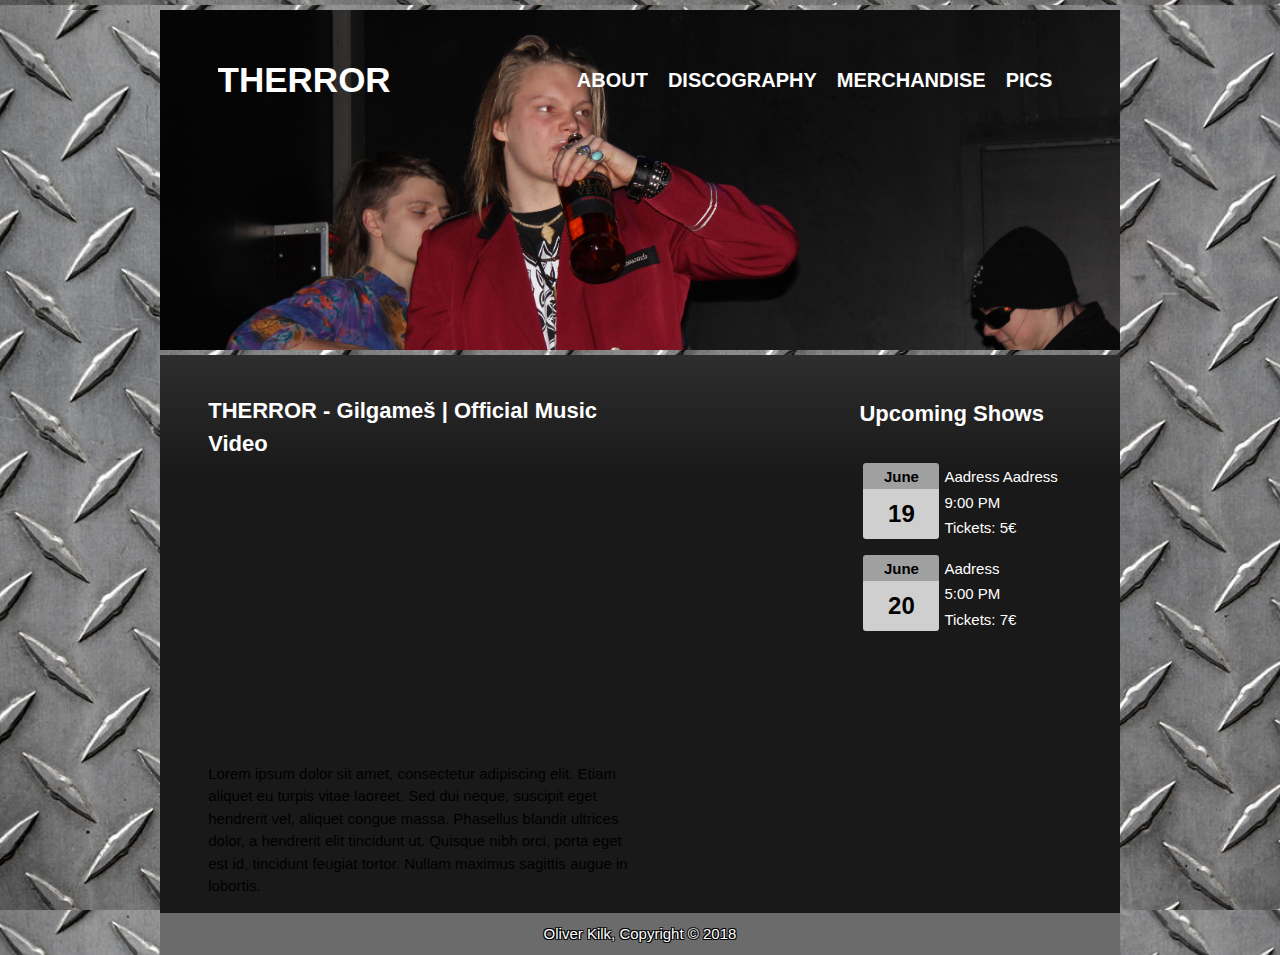
<file: index.html>
<!DOCTYPE html>
<html>
	<head>
		<meta charset="utf-8">
		<meta name="viewport" content="width=device-width">
		<meta name="description" content="Estonian metal band">
		<meta name="keyword" content="Music, Metal, Webstore">
		<meta name="author" content="Oliver Kilk">
		<meta >
		<title>THERROR | Home</title>
		<link rel="stylesheet" type="text/css" href="main.css">
	</head>
	<body>
		
		<header>
			<div class="container">
				<div id="therrorlogo">
					<a href="#" id="logo">THERROR</a>
				</div>
				<nav>
					<ul>
						<li><a href="about.html">About</a></li>
						<li><a href="discography.html">Discography</a></li>
						<li><a href="merchandise.html">Merchandise</a></li>
						<li><a href="pics.html">Pics</a></li>
					</ul>
				</nav>
			</div>
		</header>

		<section class="content">
			<section id="indexcontent">
				<div class="container">
					
					<div id="ytlink">
						<h2 class="caption">THERROR - Gilgameš | Official Music Video</h2>
						<div class="video-container">
							<iframe src="https://www.youtube.com/embed/qR7U1HIhxfA"
							frameborder="0" allow="autoplay; encrypted-media" allowfullscreen></iframe>
						</div>
						<p class="review">Lorem ipsum dolor sit amet, consectetur adipiscing elit. Etiam aliquet eu turpis vitae laoreet. Sed dui neque, suscipit eget hendrerit vel, aliquet congue massa. Phasellus blandit ultrices dolor, a hendrerit elit tincidunt ut. Quisque nibh orci, porta eget est id, tincidunt feugiat tortor. Nullam maximus sagittis augue in lobortis.</p>
					</div>

					<div id="tourdates">
						<p class="caption">Upcoming Shows</p>
						<ul>
							<li>
								<table class="dates">
									<div class="date">
										<tr>
											<td class="calendar">
												<div class="calendartop">
													<p>June</p>
												</div>
												<div class="calendarbottom">
													<p>19</p>
												</div>
											</td>
											<td class="showlocation">
												<p>Aadress Aadress</p>
												<p>9:00 PM</p>
												<p>Tickets: 5€</p>
											</td>
										</tr>
									</div>
									<div class="date">
										<tr>
											<td class="calendar">
												<div class="calendartop">
													<p>June</p>
												</div>
												<div class="calendarbottom">
													<p>20</p>
												</div>
											</td>
											<td class="showlocation">
												<p>Aadress</p>
												<p>5:00 PM</p>
												<p>Tickets: 7€</p>
											</td>
										</tr>
									</div>
								</table>
							</li>
						</ul>
					</div>
				</div>
			</section>
		</section>

		<footer>
			<p>Oliver Kilk, Copyright &copy; 2018</p>

		</footer>

		<script src="scripts/main.js"></script>
	</body>
</html>
</file>
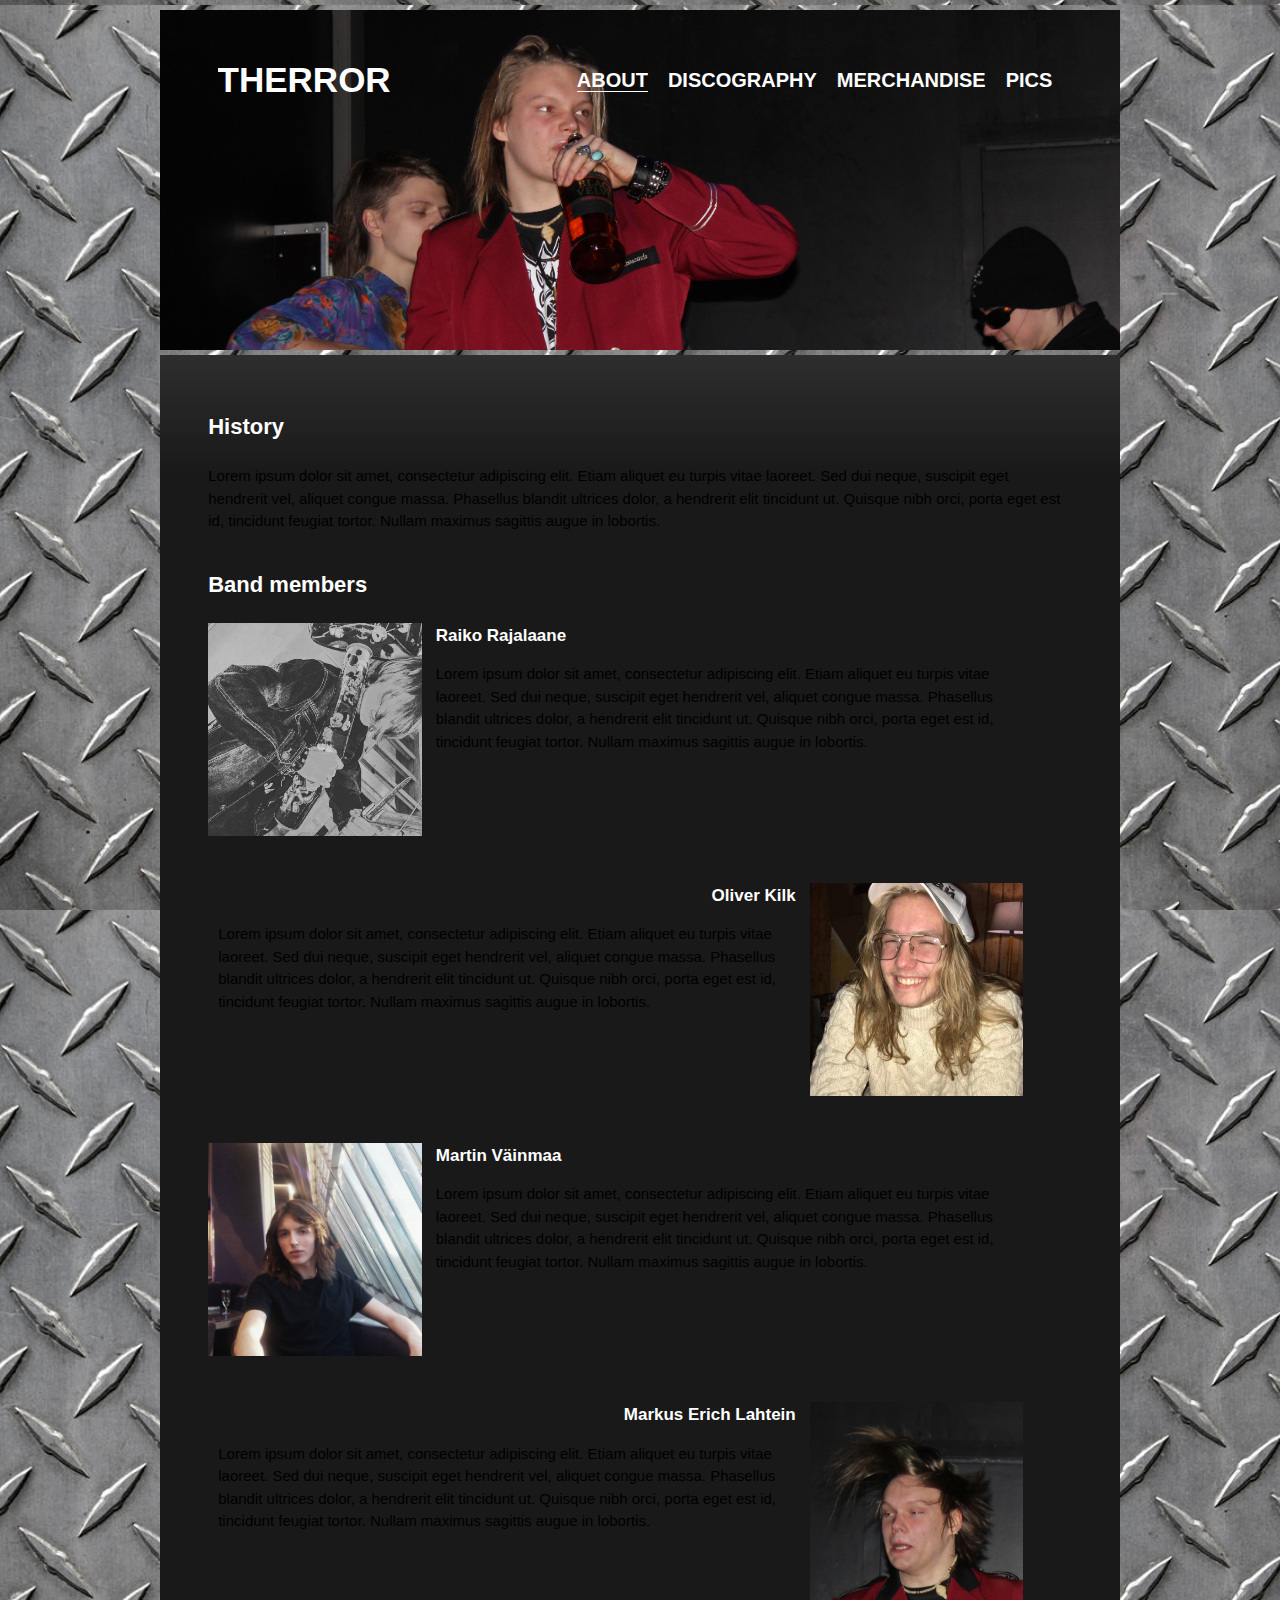
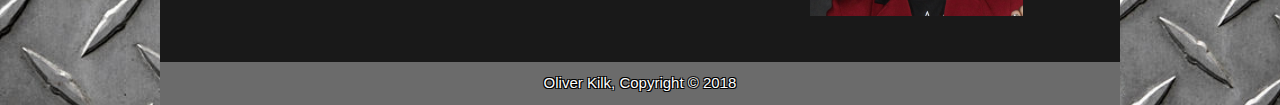
<file: about.html>
<!DOCTYPE html>
<html>
	<head>
		<meta charset="utf-8">
		<meta name="viewport" content="width=device-width">
		<meta name="description" content="Estonian metal band">
		<meta name="keyword" content="Music, Metal, Webstore">
		<meta name="author" content="Oliver Kilk">
		<meta >
		<title>THERROR | About</title>
		<link rel="stylesheet" type="text/css" href="main.css">
	</head>
	<body>
		
		<header>
			<div class="container">
				<div id="therrorlogo">
					<a href="index.html" id="logo">THERROR</a>
				</div>
				<nav>
					<ul>
						<li><a href="#" class="active">About</a></li>
						<li><a href="discography.html">Discography</a></li>
						<li><a href="merchandise.html">Merchandise</a></li>
						<li><a href="pics.html">Pics</a></li>
					</ul>
				</nav>
			</div>
		</header>

		<section class="content">
			<section id="indexcontent">
				<div class="container">
					<h3 class="abouttitles">History</h3>
					<p class="history">Lorem ipsum dolor sit amet, consectetur adipiscing elit. Etiam aliquet eu turpis vitae laoreet. Sed dui neque, suscipit eget hendrerit vel, aliquet congue massa. Phasellus blandit ultrices dolor, a hendrerit elit tincidunt ut. Quisque nibh orci, porta eget est id, tincidunt feugiat tortor. Nullam maximus sagittis augue in lobortis.</p>
					<h3 class="abouttitles">Band members</h3>
					<div class="bandmemberlist">
						<ul>
							<li class="picture">
								<img class="bandimage" src="images/raiko.jpg"></img>
							</li>
							<li class="membertext">
								<h3>Raiko Rajalaane</h3>
								<p>Lorem ipsum dolor sit amet, consectetur adipiscing elit. Etiam aliquet eu turpis vitae laoreet. Sed dui neque, suscipit eget hendrerit vel, aliquet congue massa. Phasellus blandit ultrices dolor, a hendrerit elit tincidunt ut. Quisque nibh orci, porta eget est id, tincidunt feugiat tortor. Nullam maximus sagittis augue in lobortis.</p>
							</li>
						</ul>
						<ul class="memberlistleft">
							<li class="membertext">
								<h3>Oliver Kilk</h3>
								<p>Lorem ipsum dolor sit amet, consectetur adipiscing elit. Etiam aliquet eu turpis vitae laoreet. Sed dui neque, suscipit eget hendrerit vel, aliquet congue massa. Phasellus blandit ultrices dolor, a hendrerit elit tincidunt ut. Quisque nibh orci, porta eget est id, tincidunt feugiat tortor. Nullam maximus sagittis augue in lobortis.</p>
							</li>
							<li class="picture">
								<img class="bandimage" src="images/oliver.jpg"></img>
							</li>
						</ul>
						<ul>
							<li class="picture">
								<img class="bandimage" src="images/martin.jpg"></img>
							</li>
							<li class="membertext">
								<h3>Martin Väinmaa</h3>
								<p>Lorem ipsum dolor sit amet, consectetur adipiscing elit. Etiam aliquet eu turpis vitae laoreet. Sed dui neque, suscipit eget hendrerit vel, aliquet congue massa. Phasellus blandit ultrices dolor, a hendrerit elit tincidunt ut. Quisque nibh orci, porta eget est id, tincidunt feugiat tortor. Nullam maximus sagittis augue in lobortis.</p>
							</li>
						</ul>
						<ul class="memberlistleft">
							<li class="membertext">
								<h3>Markus Erich Lahtein</h3>
								<p>Lorem ipsum dolor sit amet, consectetur adipiscing elit. Etiam aliquet eu turpis vitae laoreet. Sed dui neque, suscipit eget hendrerit vel, aliquet congue massa. Phasellus blandit ultrices dolor, a hendrerit elit tincidunt ut. Quisque nibh orci, porta eget est id, tincidunt feugiat tortor. Nullam maximus sagittis augue in lobortis.</p>
							</li>
							<li class="picture">
								<img class="bandimage" src="images/lahtein2.jpg"></img>
							</li>
						</ul>
					</div>
				</div>
			</section>
		</section>

		<footer>
			<p>Oliver Kilk, Copyright &copy; 2018</p>
		</footer>

		<script src="scripts/main.js"></script>
	</body>
</html>
</file>
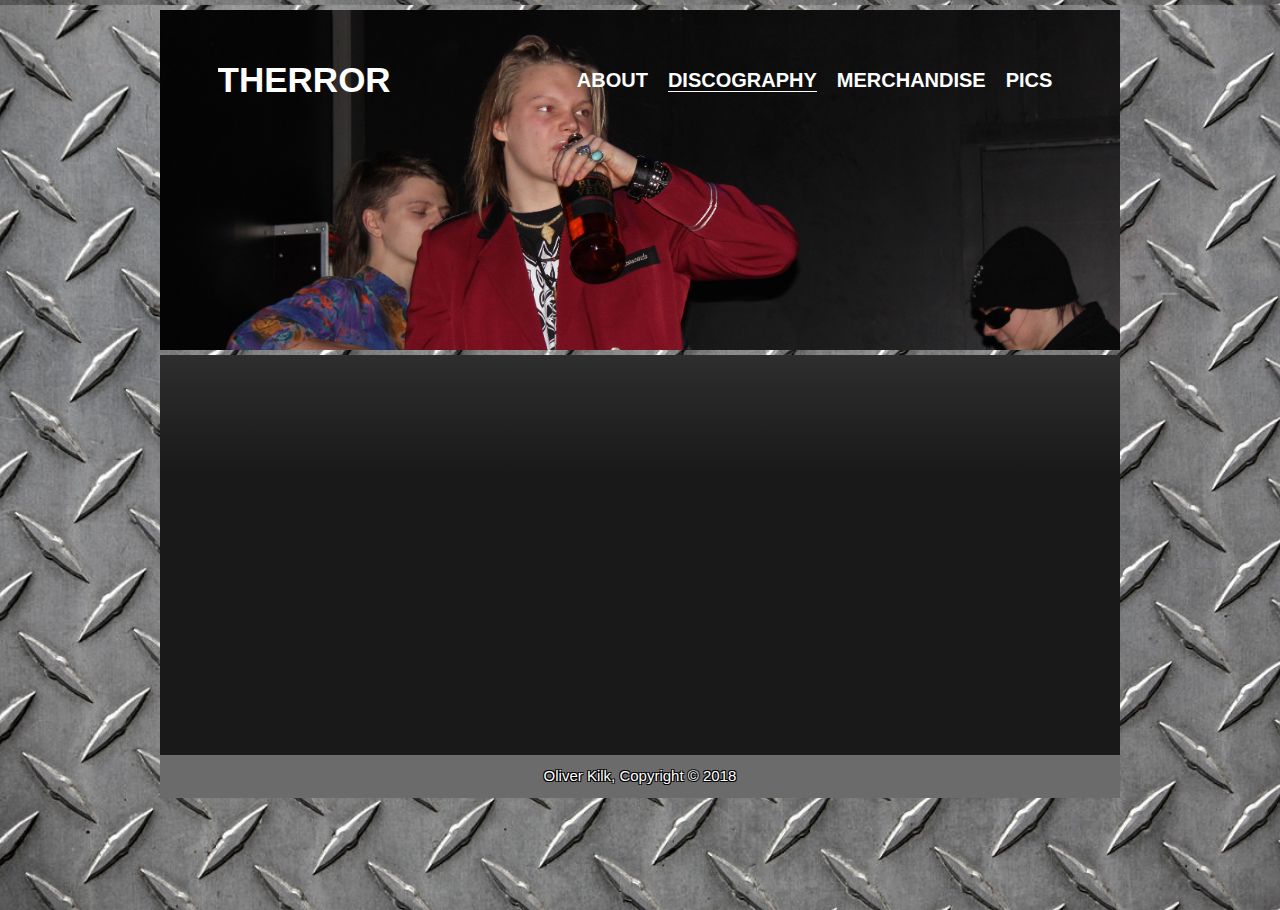
<file: discography.html>
<!DOCTYPE html>
<html>
	<head>
		<meta charset="utf-8">
		<meta name="viewport" content="width=device-width">
		<meta name="description" content="Estonian metal band">
		<meta name="keyword" content="Music, Metal, Webstore">
		<meta name="author" content="Oliver Kilk">
		<meta >
		<title>THERROR | Discography</title>
		<link rel="stylesheet" type="text/css" href="main.css">
	</head>
	<body>
		
		<header>
			<div class="container">
				<div id="therrorlogo">
					<a href="index.html" id="logo">THERROR</a>
				</div>
				<nav>
					<ul>
						<li><a href="about.html">About</a></li>
						<li><a href="#" class="active">Discography</a></li>
						<li><a href="merchandise.html">Merchandise</a></li>
						<li><a href="pics.html">Pics</a></li>
					</ul>
				</nav>
			</div>
		</header>

		<section class="content">
			<section id="indexcontent">
				<div class="container">
				</div>
			</section>
		</section>

		<footer>
			<p>Oliver Kilk, Copyright &copy; 2018</p>
		</footer>

		<script src="scripts/main.js"></script>
	</body>
</html>
</file>
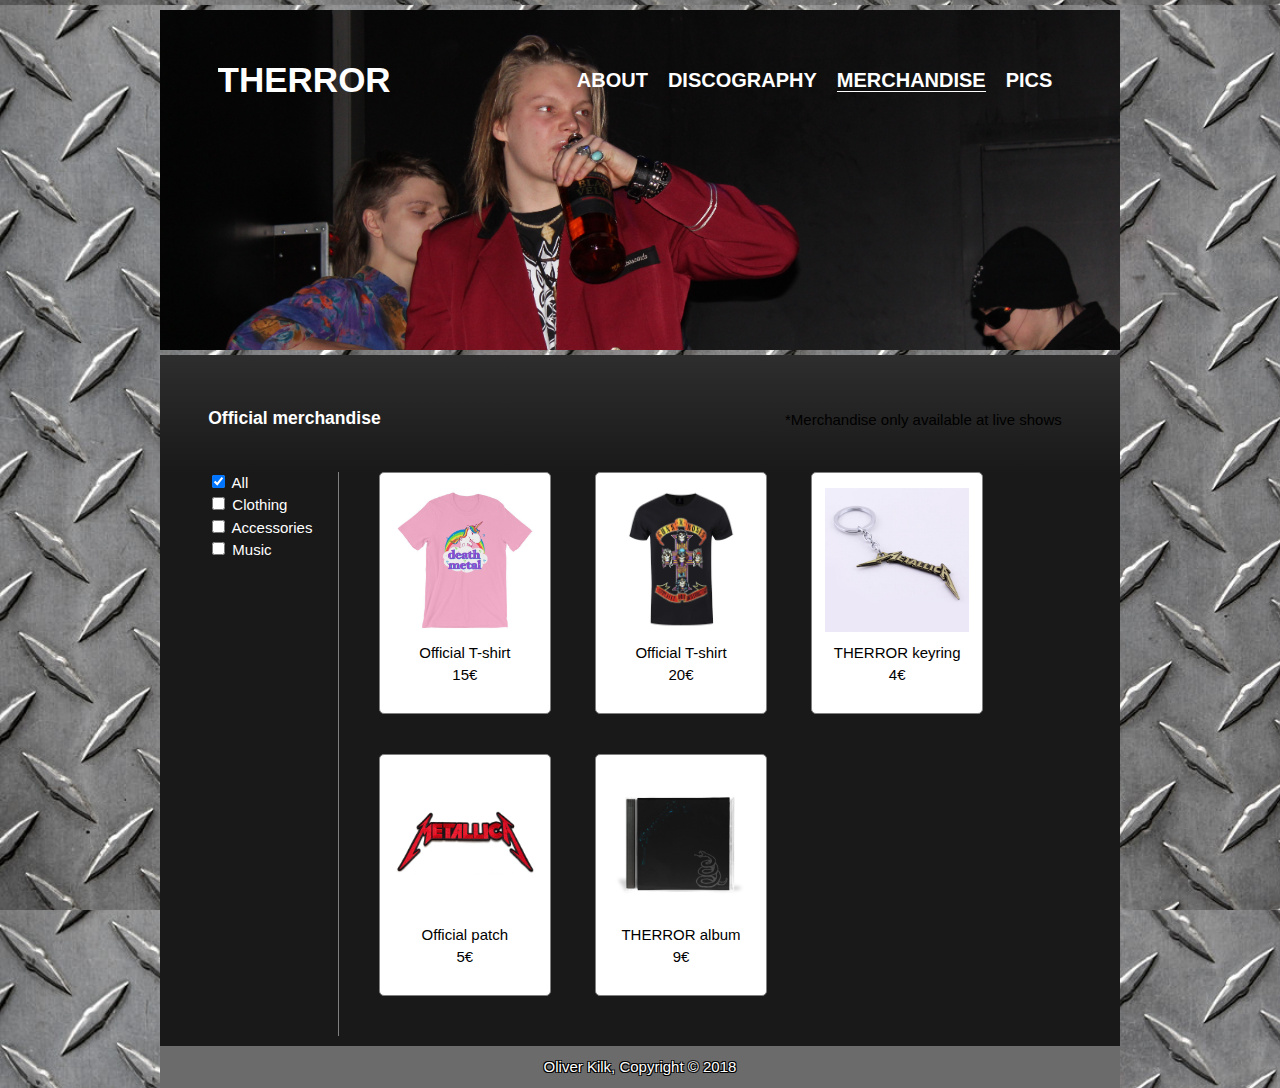
<file: merchandise.html>
<!DOCTYPE html>
<html>
	<head>
		<meta charset="utf-8">
		<meta name="viewport" content="width=device-width">
		<meta name="description" content="Estonian metal band">
		<meta name="keyword" content="Music, Metal, Webstore">
		<meta name="author" content="Oliver Kilk">
		<meta >
		<title>THERROR | Merchandise</title>
		<link rel="stylesheet" type="text/css" href="main.css">
	</head>
	<body>
		
		<header>
			<div class="container">
				<div id="therrorlogo">
					<a href="index.html" id="logo">THERROR</a>
				</div>
				<nav>
					<ul>
						<li><a href="about.html">About</a></li>
						<li><a href="discography.html">Discography</a></li>
						<li><a href="#" class="active">Merchandise</a></li>
						<li><a href="pics.html">Pics</a></li>
					</ul>
				</nav>
			</div>
		</header>

		<section class="content">
			<section id="indexcontent">
				<div class="container">
						<div class="merchtitles">
							<h3 class="merchtitle">Official merchandise</h3>
							<p id="merchdisclaimer">*Merchandise only available at live shows</p>
						</div>
					<div class="merchandise">
						<div id="checkboxes">
							<input type="checkbox" name="all" value="all" id="checkboxall" checked="checked"> All <br>
							<input type="checkbox" name="clothing" value="clothing" id="checkboxclothing"> Clothing <br>
							<input type="checkbox" name="accessories" value="accessories" id="checkboxaccessories"> Accessories <br>
							<input type="checkbox" name="music" value="music" id="checkboxmusic"> Music <br>
						</div>
						<div class="merchcontainer">
							<ul id="items">
								<li class="clothing">
									<div class="merchimage">
										<img src="images/shirt3.jpg">
									</div>
									<p>Official T-shirt</p>
									<p>15€</p>
								</li>
								<li class="clothing">
									<div class="merchimage">
										<img src="images/shirt2.jpg">
									</div>
									<p>Official T-shirt</p>
									<p>20€</p>
								</li>
								<li class="accessories">
									<div class="merchimage">
										<img src="images/keyring1.jpg">
									</div>
									<p>THERROR keyring</p>
									<p>4€</p>
								</li>
								<li class="accessories">
									<div class="merchimage">
										<img src="images/patch1.jpeg">
									</div>
									<p>Official patch</p>
									<p>5€</p>
								</li>
								<li class="music">
									<div class="merchimage">
										<img src="images/music1.jpeg">
									</div>
									<p>THERROR album</p>
									<p>9€</p>
								</li>
							</ul>
						</div>
					</div>
				</div>
			</section>
		</section>

		<footer>
			<p>Oliver Kilk, Copyright &copy; 2018</p>
		</footer>

		<script src="scripts/main.js"></script>
	</body>
</html>
</file>
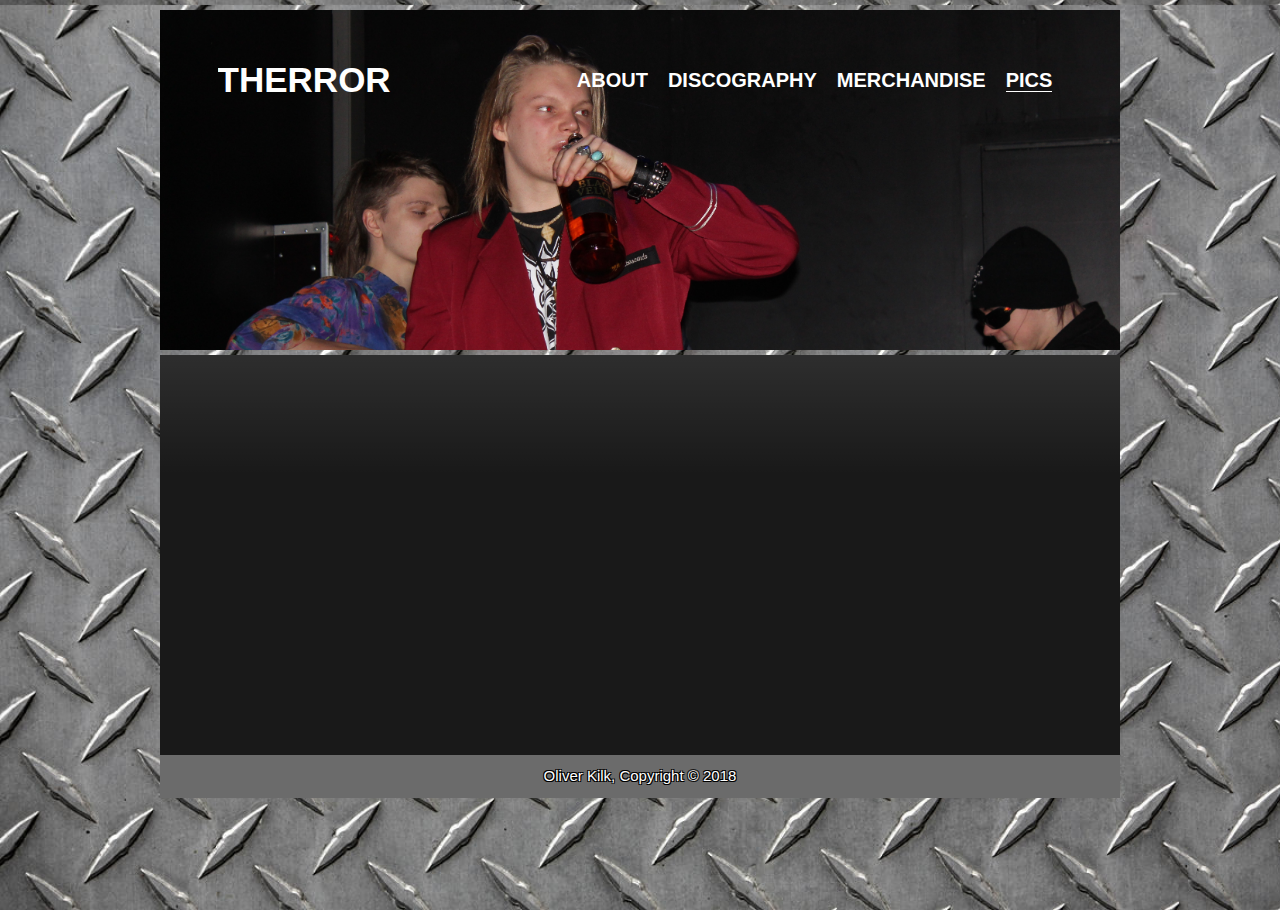
<file: pics.html>
<!DOCTYPE html>
<html>
	<head>
		<meta charset="utf-8">
		<meta name="viewport" content="width=device-width">
		<meta name="description" content="Estonian metal band">
		<meta name="keyword" content="Music, Metal, Webstore">
		<meta name="author" content="Oliver Kilk">
		<meta >
		<title>THERROR | Gallery</title>
		<link rel="stylesheet" type="text/css" href="main.css">
	</head>
	<body>
		
		<header>
			<div class="container">
				<div id="therrorlogo">
					<a href="index.html" id="logo">THERROR</a>
				</div>
				<nav>
					<ul id="nav">
						<li><a href="about.html">About</a></li>
						<li><a href="discography.html">Discography</a></li>
						<li><a href="merchandise.html">Merchandise</a></li>
						<li><a href="#" class="active">Pics</a></li>
					</ul>
				</nav>
			</div>
		</header>

		<section class="content">
			<section id="indexcontent">
				<div class="container">
				</div>
			</section>
		</section>

		<footer>
			<p>Oliver Kilk, Copyright &copy; 2018</p>
		</footer>

		<script src="scripts/main.js"></script>
	</body>
</html>
</file>
<file: main.css>
/* GLOBAL */

body, html {
    background-image: url(images/diamond_plate.jpg);
    background-repeat: repeat;
    background-size: cover;
    font: 15px/1.5 Arial;
    margin: 5px 0 0 0;
    padding: 0;
    height: 100%;
}

.container {
    width: 88%;
    height: 100%;
    margin: auto;
    overflow: hidden;
    vertical-align: middle;
}

li {
    display: inline-block;
}

ul {
    margin: 0;
    padding: 0;
}

h3 {
    margin-top: 30px;
    color: white;
}

/*HEADER*/

header {
    background-image: url("images/lahtein_crop.jpg");
    /*background-image: url(images/lahtein_crop.jpg),
                    linear-gradient(to bottom,
                    rgba(255,255,255, 1), 
                    rgba(0,0,0, 0.75) 80%);*/
    background-size: cover;
    width: 75%;
    padding-top: 40px;
    padding-bottom: 18%;
    min-height: 70px;
    margin: auto;
    overflow: hidden;
}

header a {
    color: #ffffff;
    text-decoration: none;
    text-transform: uppercase;
    font-size: 22px;
}

header ul {
    margin: 0;
    padding: 0;
}

header li {
    float: left;
    display: inline-block;
    padding: 0 15px;
    font-weight: 900;
}

#logo {
    color: white;
    font-weight: 900;
    font-size: 40px;
}

header #therrorlogo {
    float: left;
}

header #therrorlogo #logo {
    margin: 0;
    padding: 0;
}

header nav {
    float: right;
    margin: 15px 0px;
}

header .highlight, header .active {
    border-bottom: 1px solid white;
}

header li a:hover {
    border-bottom: 1px solid white;
}

/*HOMEPAGE CONTENT*/
.content {
    width: 75%;
    margin: auto;
    background-color: #191919;
    margin-top: 5px;
    min-height: 400px;
    background-image: linear-gradient(to bottom,
    rgba(255, 255, 255, 0.09),
    rgba(255, 255, 255, 0) 120px);
}

#indexcontent {
    padding-top: 20px;
    margin-left: -10px;
}

/*HOMEPAGE LEFT SIDE*/
#ytlink {
    float: left;
    width: 50%;
}

.video-container {
    position: relative;
    padding-bottom: 56.25%;
    padding-top: 30px;
    height: 0;
    overflow: hidden;
}

.video-container iframe,
.video-container object,
.video-container embed {
    position: absolute;
    top: 0;
    left: 0;
    width: 100%;
    height: 100%;
}

.caption {
    color: white;
    font-weight: 750;
    font-size: 22px;
}

/*HOMEPAGE RIGHT SIDE*/
#tourdates {
    float: right;
}

.calendar {
    float: left;
    display: inline;
    font-weight: 700;
}

.calendar p {
    margin: 0;
    padding-top: 3px;
}

.calendartop {
    background-color: #a0a0a0;
    width: 76px;
    height: 26px;
    border-radius: 3px 3px 0px 0px;
    text-align: center;
    vertical-align: middle;
    margin: 0;
}

.calendarbottom {
    background-color: #cfcfd0;
    height: 50px;
    border-radius: 0px 0px 3px 3px;
    text-align: center;
    vertical-align: middle;
    line-height: 50px;
    margin-top: 0;
}

.calendarbottom p {
    padding: 0;
    font-size: 24px;
}

.showlocation p {
    margin: 3px 0px;
    color: white;
}

.dates td {
    vertical-align: top;
    margin: 0;
}

table {
    border-spacing: 0.2rem 0.7rem;
}

/*FOOTER*/
footer {
    padding: 10px 0px;
    background-color: #6b6b6b;
    background-size: cover;
    width: 75%;
    margin: auto;
    text-align: center;
}

footer p {
    margin: 0;
    padding: 0;
    color: white;
    text-shadow: -1px -1px 0 #000,
    1px -1px 0 #000,
    -1px 1px 0 #000,
    1px 1px 0 #000;
}

/*ABOUT PAGE*/

.abouttitles {
    margin-top: 35px;
    color: white;
    font-size: 22px;
}

.bandimage {
    width: 100%;
    height: 100%;
}

.aboutleft {
    float: left;
}

.picture {
    max-width: 25%
}

.bandmemberlist li {
    vertical-align: top;
}

.bandmemberlist ul {
    margin-bottom: 40px;
}

.bandmemberlist h3 {
    font-size: 17px;
    color: white;
    margin: 0 0 0 10px;
}

.bandmemberlist p {
    margin-left: 10px;
}

.membertext {
    max-width: 70%;
}

.memberlistleft h3, .memberlistleft p {
    float: right;
    margin-right: 10px;
}

/*MERCH PAGE*/

.merchtitle {
    margin-bottom: 40px;
    width: 100%;
}

#merchdisclaimer {
    float: right;
    margin: 0;
    margin-top: -63px;
}

.merchcontainer {
    height: 100%;
    border-left: 1px solid grey;
    margin-bottom: 10px;
}

.merchandise {
    width: 100%;
    /*
     * https://mzl.la/2nQv9Ia
     * https://bit.ly/1xEYMhF
     */
    display: flex;
    flex-direction: row;
    align-items: stretch;
}

#checkboxes {
    color: white;
    padding-right: 15px;
    height: 100%;
    width: 20%;
}

#checkboxes p {
    margin: 0;
    padding: 0;
}

#items li {
    background-color: white;
    margin: 0 0 40px 40px;
    border: 1px solid grey;
    height: 240px;
    width: 170px;
    border-radius: 5px;
    text-align: center;
}

#items .merchimage {
    height: 60%;
    width: 100%;
    margin: 15px 0 10px 0;
}

#items .merchimage img {
    height: 100%;
}

#items p {
    margin: 0;
    padding: 0;
    font-weight: 900px;
}

.hide {
    display: none;
}

/* Media Queries */

@media (max-width: 768px) {
    header #therrorlogo,
    header li,
    header nav,
    #ytlink,
    #tourdates,
    .calendar {
        float: none;
        text-align: center;
        width: 100%;
    }

    #logo {
        font-size: 40px;
    }

    body {
        margin: 0;
    }

    header li {
        margin-top: 10px;
    }

    header #therrorlogo {
        margin-bottom: 20px;
    }

    header, .content, footer {
        width: 100%;
    }

    .calendar {
        margin: 0;
        padding: 0;
    }

    .showlocation {
        padding-left: 15px;
    }
}

@media (max-width: 1380px) {
    header li {
        padding: 0px 10px;
    }

    header a {
        font-size: 20px;
    }

    #logo {
        font-size: 35px;
    }

    #therrorlogo {
        margin-top: 4px;
    }
}

@media (max-width: 1245px) {
    header li {
        padding: 0px 8px;
    }

    header a {
        font-size: 19px;
    }

    #logo {
        font-size: 32px;
    }

    #therrorlogo {
        margin-top: 5px;
    }
}

@media (max-width: 1084px) {
    header li {
        padding: 0px 6px;
    }

    header a {
        font-size: 17px;
    }

    #logo {
        font-size: 29px;
    }

    #therrorlogo {
        margin-top: 5px;
    }
}

@media (max-width: 965px) {
    header li {
        padding: 0px 5px;
    }

    header a {
        font-size: 15px;
    }

    #logo {
        font-size: 26px;
    }

    #therrorlogo {
        margin-top: 5px;
    }
}

@media (max-width: 843px) {
    header li {
        padding: 0px 4px;
    }

    header a {
        font-size: 14px;
    }

    #logo {
        font-size: 25px;
    }

    #therrorlogo {
        margin-top: 7px;
    }
}
</file>
